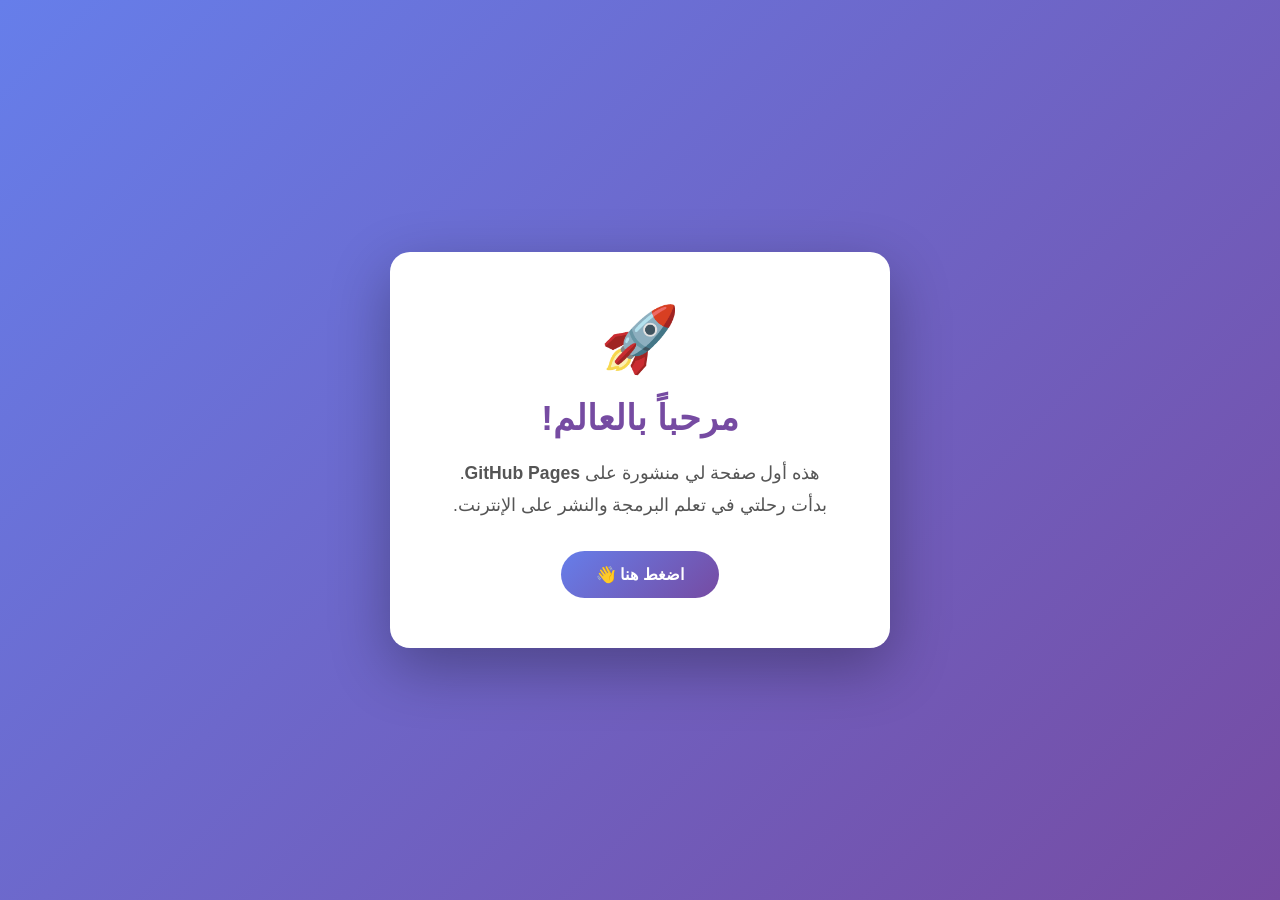
<file: index.html>
<!DOCTYPE html>
<html lang="ar" dir="rtl">
<head>
    <meta charset="UTF-8">
    <meta name="viewport" content="width=device-width, initial-scale=1.0">
    <title>موقعي الأول على GitHub</title>
    <style>
        * {
            margin: 0;
            padding: 0;
            box-sizing: border-box;
            font-family: 'Segoe UI', Tahoma, sans-serif;
        }

        body {
            background: linear-gradient(135deg, #667eea 0%, #764ba2 100%);
            min-height: 100vh;
            display: flex;
            justify-content: center;
            align-items: center;
            padding: 20px;
        }

        .container {
            background: white;
            padding: 50px 40px;
            border-radius: 20px;
            box-shadow: 0 20px 60px rgba(0, 0, 0, 0.3);
            text-align: center;
            max-width: 500px;
            width: 100%;
            animation: fadeIn 1s ease;
        }

        @keyframes fadeIn {
            from { opacity: 0; transform: translateY(30px); }
            to { opacity: 1; transform: translateY(0); }
        }

        h1 {
            color: #764ba2;
            font-size: 2.2rem;
            margin-bottom: 20px;
        }

        p {
            color: #555;
            font-size: 1.1rem;
            line-height: 1.8;
            margin-bottom: 30px;
        }

        .btn {
            display: inline-block;
            background: linear-gradient(135deg, #667eea, #764ba2);
            color: white;
            padding: 14px 35px;
            border-radius: 50px;
            text-decoration: none;
            font-weight: bold;
            font-size: 1rem;
            transition: transform 0.3s, box-shadow 0.3s;
            border: none;
            cursor: pointer;
        }

        .btn:hover {
            transform: translateY(-3px);
            box-shadow: 0 10px 25px rgba(118, 75, 162, 0.5);
        }

        .emoji {
            font-size: 4rem;
            margin-bottom: 20px;
            display: block;
        }
    </style>
</head>
<body>
    <div class="container">
        <span class="emoji">🚀</span>
        <h1>مرحباً بالعالم!</h1>
        <p>
            هذه أول صفحة لي منشورة على <strong>GitHub Pages</strong>.<br>
            بدأت رحلتي في تعلم البرمجة والنشر على الإنترنت.
        </p>
        <button class="btn" onclick="showMessage()">اضغط هنا 👋</button>
    </div>

    <script>
        function showMessage() {
            alert('أهلاً بك في موقعي الأول! 🎉\nاستمر في التعلم، أنت تبلي بلاءً حسناً!');
        }
    </script>
</body>
</html>
</file>
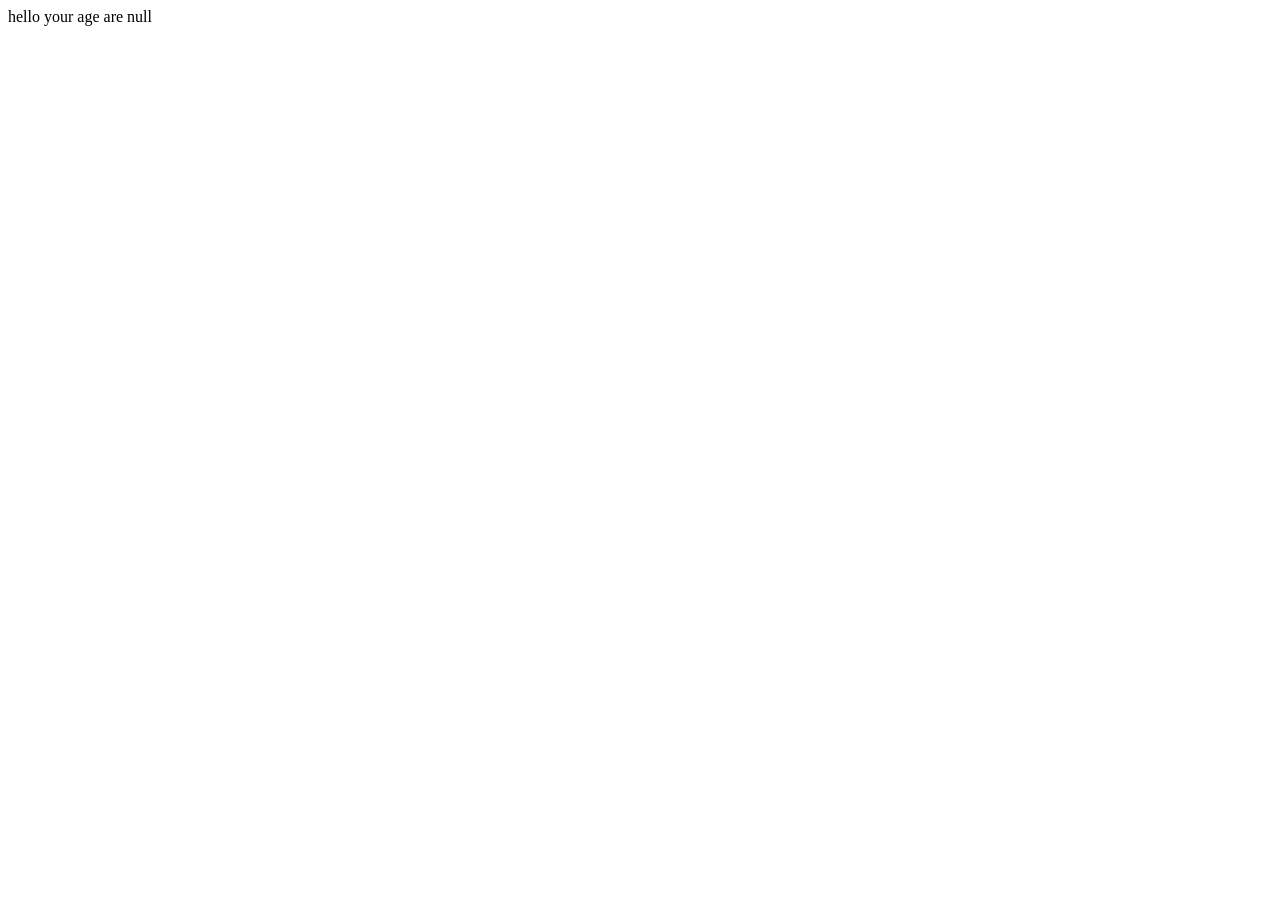
<file: test.html>
<!DOCTYPE html>
<html lang="en">
<head>
    <meta charset="UTF-8">
    <meta http-equiv="X-UA-Compatible" content="IE=edge">
    <meta name="viewport" content="width=device-width, initial-scale=1.0">
    <title>Document</title>
</head>
<body>
    <div id="test">

    </div>
    <script>
        var age=prompt("what is your age?")
        if(age<12){
            document.getElementById("test").innerHTML="hello your age are "+age
        }
    </script>
</body>
</html>
</file>
